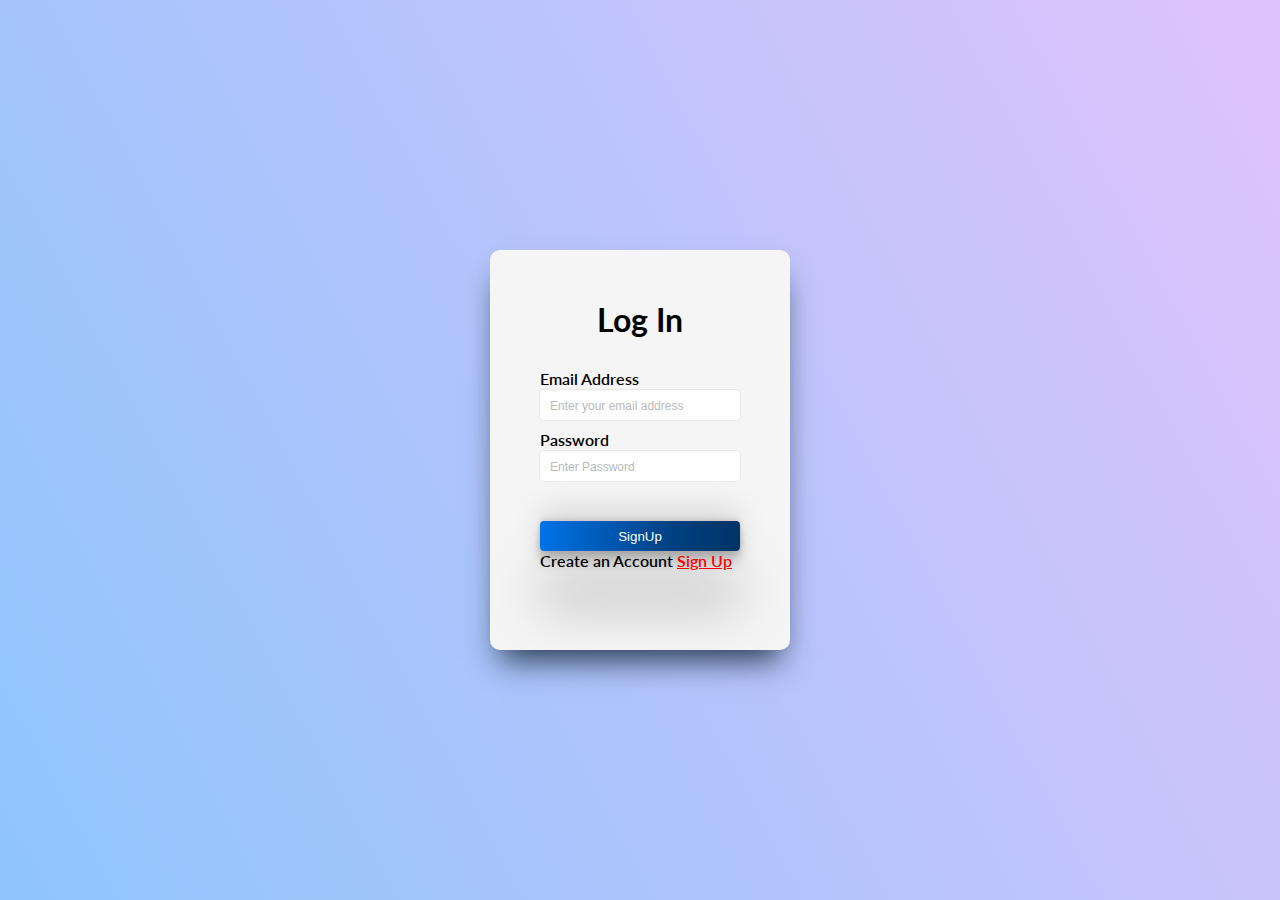
<file: index.html>
<html>
    <head>
        <title>Log In</title>
        <link rel="Stylesheet" href="style.css">
        <script src="javascript.js"></script>
        <link rel="stylesheet" href="https://cdnjs.cloudflare.com/ajax/libs/font-awesome/6.4.0/css/all.min.css" integrity="sha512-iecdLmaskl7CVkqkXNQ/ZH/XLlvWZOJyj7Yy7tcenmpD1ypASozpmT/E0iPtmFIB46ZmdtAc9eNBvH0H/ZpiBw==" crossorigin="anonymous" referrerpolicy="no-referrer" />
    </head>
    <body>
        <form name="myForm" id="form-login" onsubmit="return validateLogin()">
            <h1 id="h1-login" >Log In</h1>

            <!------Email-->
            <label for="email" class="label-login">Email Address</label><br>
            <input name="email"type="email" placeholder="Enter your email address" class="input-login"><br>

            <!------Password-->
            <label for="password" class="label-login">Password</label><br>
            <input name="password" type="password" placeholder="Enter Password" class="input-login"><br>
            <i class="far fa-eye" style="margin-left: -30px; cursor: pointer;" id="togglePassword" onclick="togglePasswordVisibility()"></i>

            <p id="loginError" style="color: red; text-align: center; margin-top:20px;" ></p>
            <input id="submit-button-login" type="submit" value="SignUp">
            <label id="p-login" style="margin-bottom: 100px;">Create an Account <a href="signup.html" style="color:red">Sign Up</a></label>
        </form>
        
    </body>
</html>
</file>
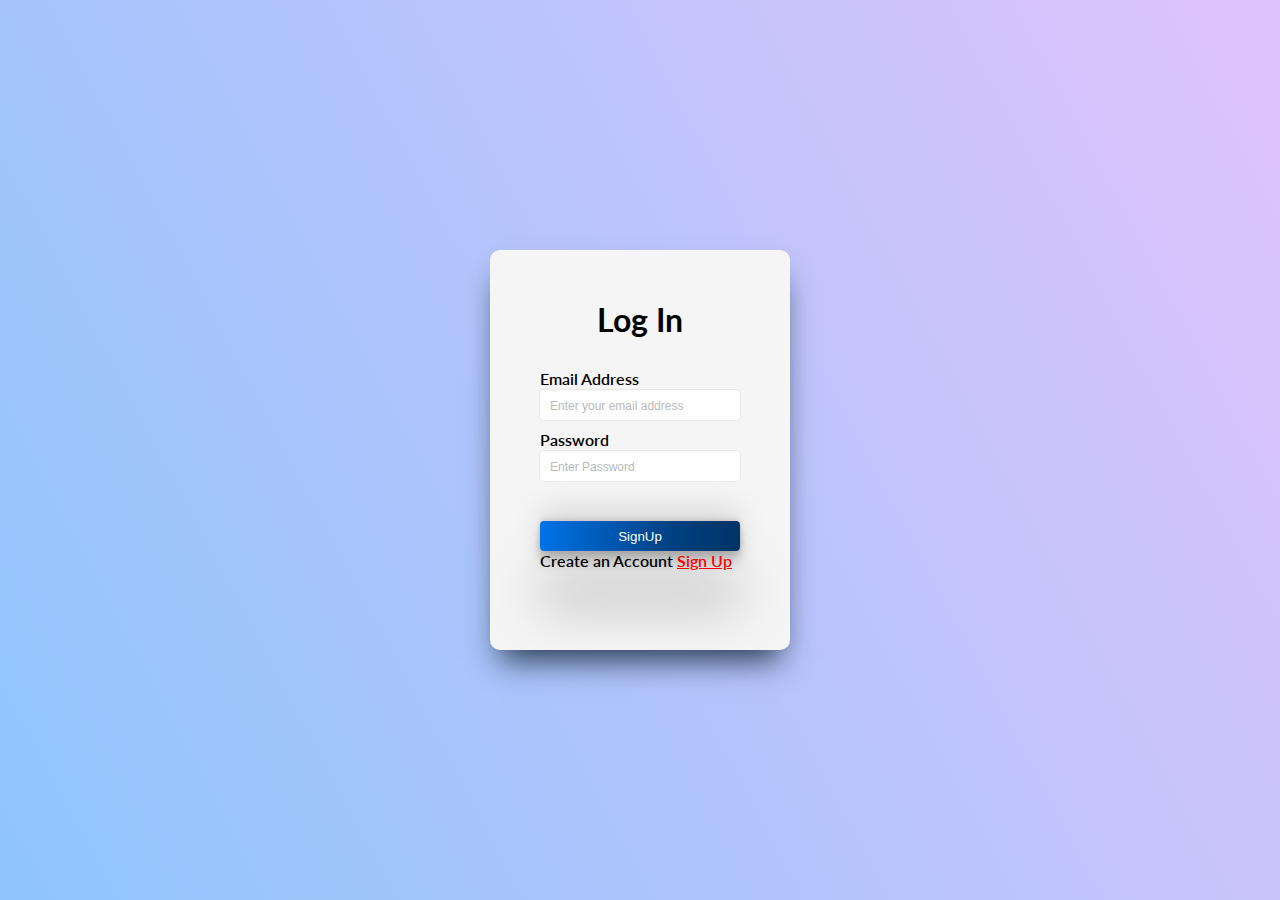
<file: login.html>
<html>
    <head>
        <title>Log In</title>
        <link rel="Stylesheet" href="style.css">
        <script src="javascript.js"></script>
        <link rel="stylesheet" href="https://cdnjs.cloudflare.com/ajax/libs/font-awesome/6.4.0/css/all.min.css" integrity="sha512-iecdLmaskl7CVkqkXNQ/ZH/XLlvWZOJyj7Yy7tcenmpD1ypASozpmT/E0iPtmFIB46ZmdtAc9eNBvH0H/ZpiBw==" crossorigin="anonymous" referrerpolicy="no-referrer" />
    </head>
    <body>
        <form name="myForm" id="form-login" onsubmit="return validateLogin()">
            <h1 id="h1-login" >Log In</h1>

            <!------Email-->
            <label for="email" class="label-login">Email Address</label><br>
            <input name="email"type="email" placeholder="Enter your email address" class="input-login"><br>

            <!------Password-->
            <label for="password" class="label-login">Password</label><br>
            <input name="password" type="password" placeholder="Enter Password" class="input-login"><br>
            <i class="far fa-eye" style="margin-left: -30px; cursor: pointer;" id="togglePassword" onclick="togglePasswordVisibility()"></i>

            <p id="loginError" style="color: red; text-align: center; margin-top:20px;" ></p>
            <input id="submit-button-login" type="submit" value="SignUp">
            <label id="p-login" style="margin-bottom: 100px;">Create an Account <a href="signup.html" style="color:red">Sign Up</a></label>
        </form>
        
    </body>
</html>
</file>
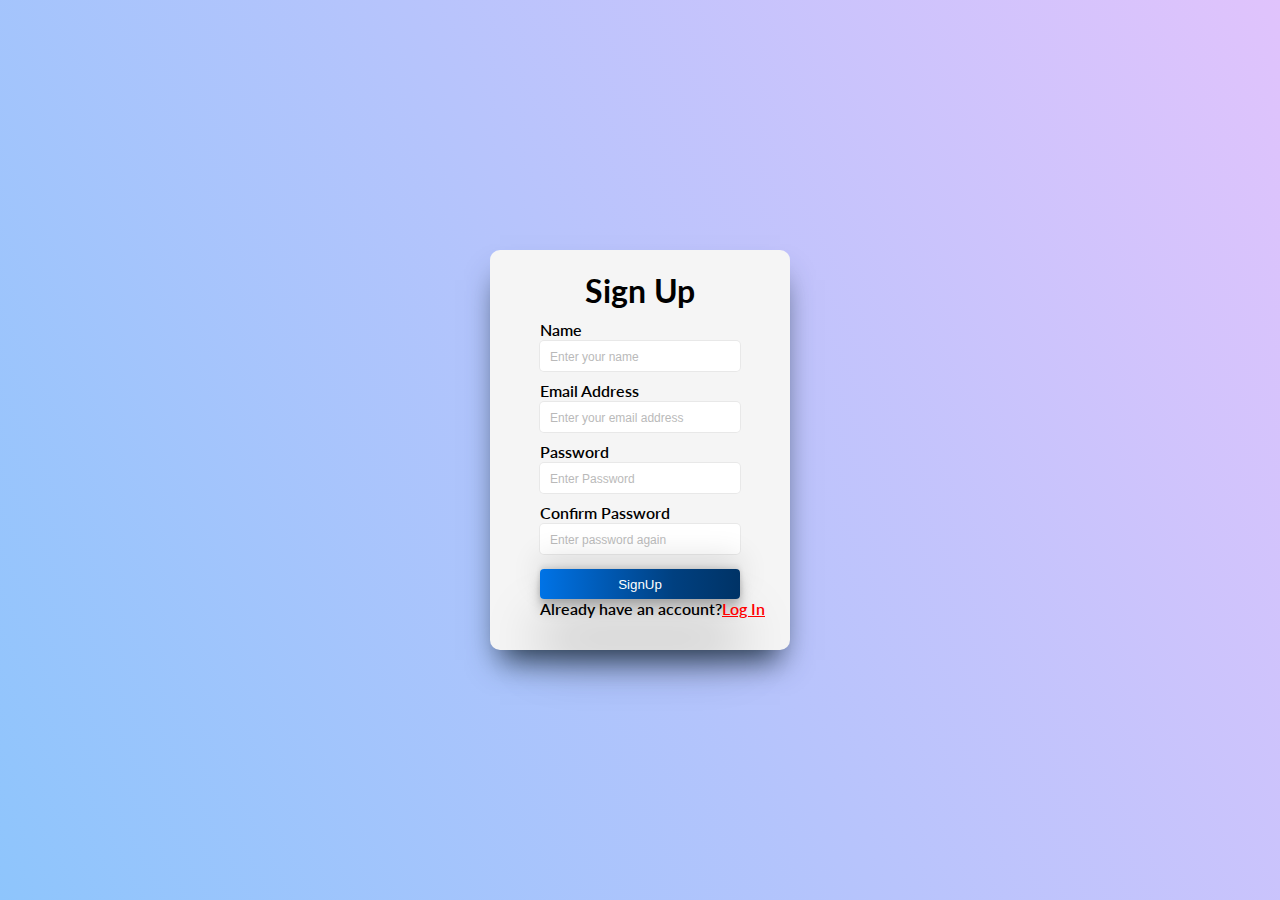
<file: signup.html>
<html>
    <head>
        <title>Sign Up</title>
        <link rel="Stylesheet" href="style.css">
        <script src="javascript.js"></script>
    </head>
    <body>
        <form name="myForm" id="form-signup" onsubmit="return validateSignup()">
            <h1>Sign Up</h1>

            <!------Name-->
            <label class="label-signup">Name</label><br>
            <input type="text" placeholder="Enter your name" class="input-signup" required><br>

            <!------Email-->
            <label class="label-signup">Email Address</label><br>
            <input type="email" placeholder="Enter your email address" class="input-signup" required><br>

            <!------Password-->
            <label for="password" class="label-signup">Password</label><br>
            <input name="password" type="password" placeholder="Enter Password" class="input-signup" required><br>

            <!------Password-->
            <label for="confirmPassword" class="label-signup">Confirm Password</label><br>
            <input name="confirmPassword" type="password" placeholder="Enter password again" class="input-signup" required><br><br>

            <p id="signupError" style="color: red; text-align: center; margin-top:-20px;" ></p>
            <input id="submit-button" type="submit" value="SignUp">
            <label class="p-login" style="margin-top: 100px;">Already have an account?<a href="index.html" style="color:red">Log In</a></label>
        </form>
        
    </body>
</html>
</file>
<file: style.css>
@import url(https://fonts.googleapis.com/css?family=Lato:400,300);

body{
    font-family:  Lato, sans-serif;
    background-image: linear-gradient(62deg, #8EC5FC 0%, #E0C3FC 100%);
}

#form-signup{
    background-color: whitesmoke;
    height:400px;
    width:300px;
    display: inline-block;
    position: absolute;
    transform: translate(-50%,-50%);
    top: 50%;
    left: 50%;  
    border-radius: 10px;
    font-weight: 550;
    box-shadow: rgb(38, 57, 77) 0px 20px 30px -10px;
}

#form-login{
    background-color: whitesmoke;
    height:400px;
    width:300px;
    display: inline-block;
    position: absolute;
    transform: translate(-50%,-50%);
    top: 50%;
    left: 50%;  
    border-radius: 10px;
    font-weight: 550;
    box-shadow: rgb(38, 57, 77) 0px 20px 30px -10px;
}

input::placeholder {
    font: 12px sans-serif;
    opacity: 50%;
}

.fa-eye{
    margin-top:-32px;
    position: relative;
    left: 250px;
}

.p-login{
    text-align: center;
}

.input-signup{
    border: 1px;
    height: 30px;
    width: 200px;
    border-radius: 4px;
    margin-bottom: 10px;
    margin-top: 2px;
    padding: 13px 10px;
    border:none;
    box-shadow: rgba(0, 0, 0, 0.05) 0px 0px 0px 1px;    
}

.input-login{
    border: 1px;
    height: 30px;
    width: 200px;
    border-radius: 4px;
    margin-bottom: 10px;
    margin-top: 2px;
    padding: 13px 10px;
    border:none;
    box-shadow: rgba(0, 0, 0, 0.05) 0px 0px 0px 1px;    
}



form h1{
    text-align: center;
    margin-bottom: 10px;
   
}

#h1-login{
    margin-top: 50px;
    margin-bottom: 30px;
}

label, input{
    margin-left: 50px;
}


#submit-button{
    text-align: center;
    height: 30px;
    width: 200px;
    border: none;
    background: -webkit-linear-gradient(right,#003366,#004080,#0059b3, #0073e6);
    color:white;
    border-radius: 4px;
    margin-top: -10px;
    box-shadow: rgba(0, 0, 0, 0.25) 0px 54px 55px, rgba(0, 0, 0, 0.12) 0px -12px 30px, rgba(0, 0, 0, 0.12) 0px 4px 6px, rgba(0, 0, 0, 0.17) 0px 12px 13px, rgba(0, 0, 0, 0.09) 0px -3px 5px;
}

#submit-button-login{
    text-align: center;
    height: 30px;
    width: 200px;
    border: none;
    background: -webkit-linear-gradient(right,#003366,#004080,#0059b3, #0073e6);
    color:white;
    border-radius: 4px;
    margin-top: 10px;
    box-shadow: rgba(0, 0, 0, 0.25) 0px 54px 55px, rgba(0, 0, 0, 0.12) 0px -12px 30px, rgba(0, 0, 0, 0.12) 0px 4px 6px, rgba(0, 0, 0, 0.17) 0px 12px 13px, rgba(0, 0, 0, 0.09) 0px -3px 5px;
}
</file>
